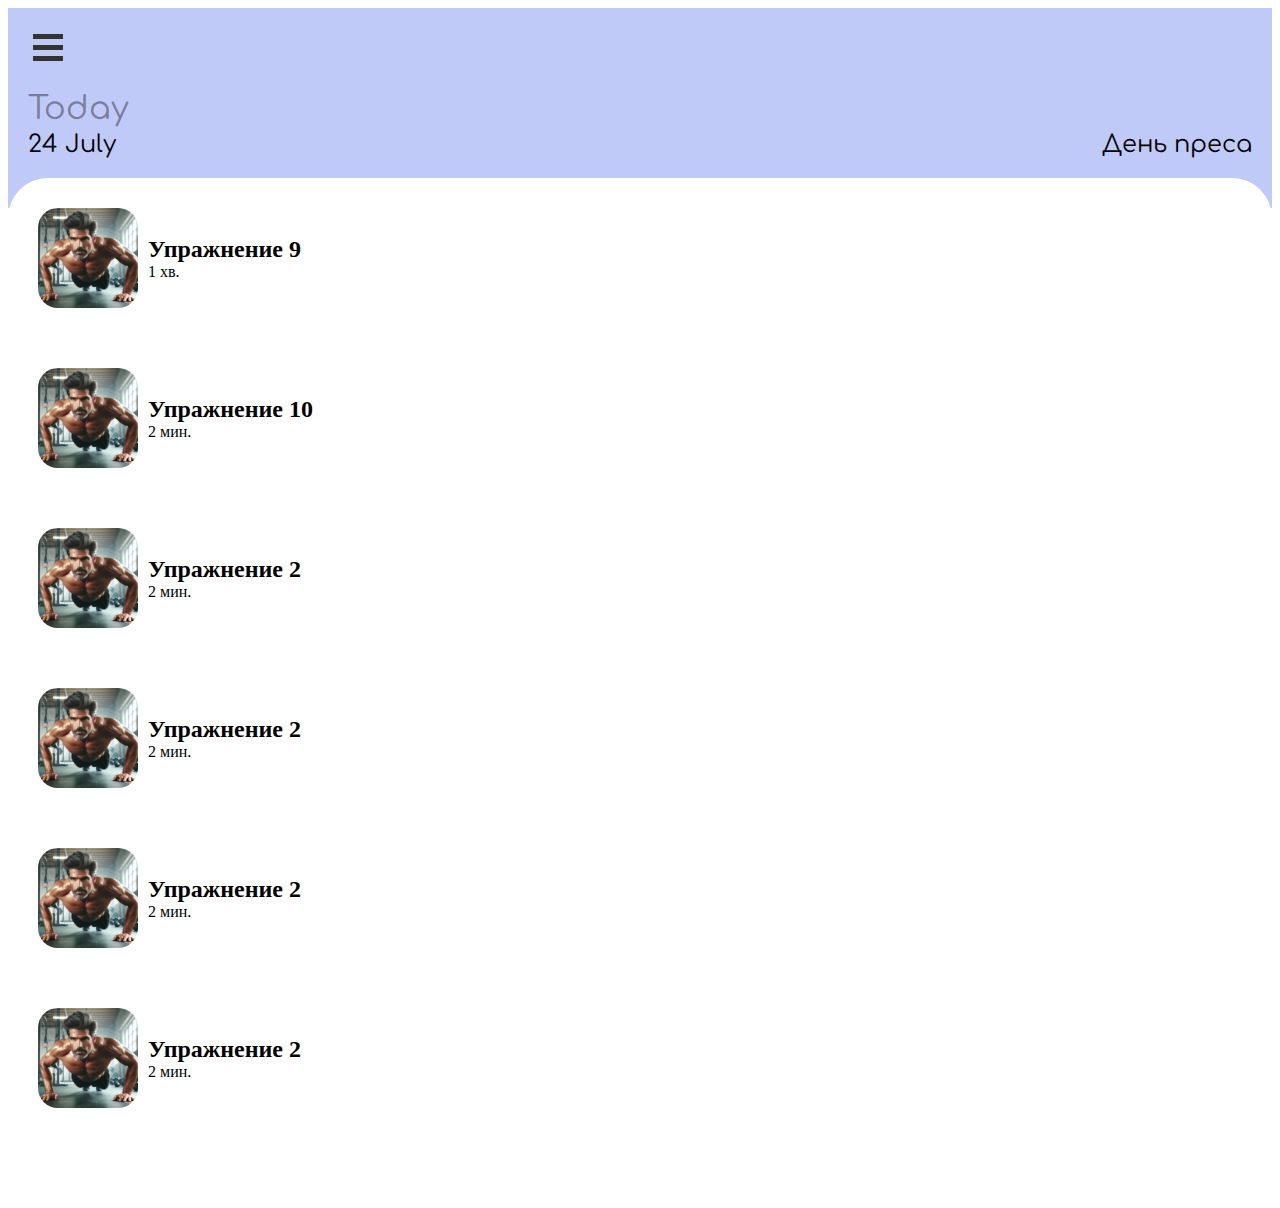
<file: Android_App/index.html>
<!DOCTYPE html>
<html lang="en">
<head>
    <meta charset="UTF-8">
    <meta name="viewport" content="width=device-width, initial-scale=1.0">
    <title>Мой мобильный сайт</title>
    
    <link rel="preconnect" href="https://fonts.googleapis.com">
<link rel="preconnect" href="https://fonts.gstatic.com" crossorigin>
<link href="https://fonts.googleapis.com/css2?family=Roboto:ital,wght@0,100;0,300;0,400;0,500;0,700;0,900;1,100;1,300;1,400;1,500;1,700;1,900&display=swap" rel="stylesheet">
<link rel="stylesheet" href="https://cdnjs.cloudflare.com/ajax/libs/modern-normalize/2.0.0/modern-normalize.min.css" integrity="sha512-4xo8blKMVCiXpTaLzQSLSw3KFOVPWhm/TRtuPVc4WG6kUgjH6J03IBuG7JZPkcWMxJ5huwaBpOpnwYElP/m6wg==" crossorigin="anonymous" referrerpolicy="no-referrer" />
<link href="https://fonts.googleapis.com/css2?family=Comfortaa:wght@300..700&display=swap" rel="stylesheet">
<link rel="stylesheet" href="./style/style.css">
<script>
    // Функция для получения текущей даты и месяца
    function getCurrentDate() {
        var today = new Date();
        var day = today.getDate(); // Получаем день месяца (число)
        var month = today.toLocaleString('default', { month: 'long' }); // Получаем название месяца

        // Выводим текущую дату и месяц на страницу
        document.getElementById('currentDate').innerHTML = day + ' ' + month;
    }

    // Вызываем функцию при загрузке страницы
    window.onload = function() {
        getCurrentDate();
    };
</script>
</head>
<body>
    <header class="header">
        <div class="container header2">
        <div class="container">
            <div class="navbar">
                <div class="menu-toggle" onclick="toggleMenu()">
                    <div class="bar"></div>
                    <div class="bar"></div>
                    <div class="bar"></div>
                </div>
                <div class="close-menu" onclick="toggleMenu()">
                    
                </div>
                <nav class="menu">
                    <ul class="menu-list">
                        <li class="menu-list-li"><a href="./index.html" class="item">Главная</a></li>
                        <li class="menu-list-li"><a href="./html/calendar.html" class="item">Календарь</a></li>
                       
                    </ul>
                </nav>
            </div>
        </div>

        <!-- <div class="logo">
            <img class="logo-img" src="/image/logo.svg" alt="logo">
        </div> -->
    </div>
    <div class="hero-cal-bar flex-container">
        <div class="item-container">
        <h2 class="hero">Today</h2>
        <span class="main-date" id="currentDate"></span>
        </div>
        <div class="day-type" id="workout-type"></div>
    </div>
        </header>
        <section class="sport-section">
            <div id="workout-container"></div>
               
        </section>
        <!-- <iframe class="maps" src="https://www.google.com/maps/embed?pb=!1m18!1m12!1m3!1d40660.34890317473!2d30.38840889930724!3d50.43603766624315!2m3!1f0!2f0!3f0!3m2!1i1024!2i768!4f13.1!3m3!1m2!1s0x40d4cebd5c2c5c69%3A0xac95e56f4da4e2c8!2z0KTRltGC0L3QtdGBINC60LvRg9CxICLQkNC80LDQt9C-0L3QutC4Ig!5e0!3m2!1sru!2sua!4v1711646973745!5m2!1sru!2sua"style="border:0;" allowfullscreen="" loading="lazy" referrerpolicy="no-referrer-when-downgrade"></iframe> -->
        <script src="./script/script.js"></script>
        <script src="./script/calendar.js"></script>
    </body>
</html>
</file>
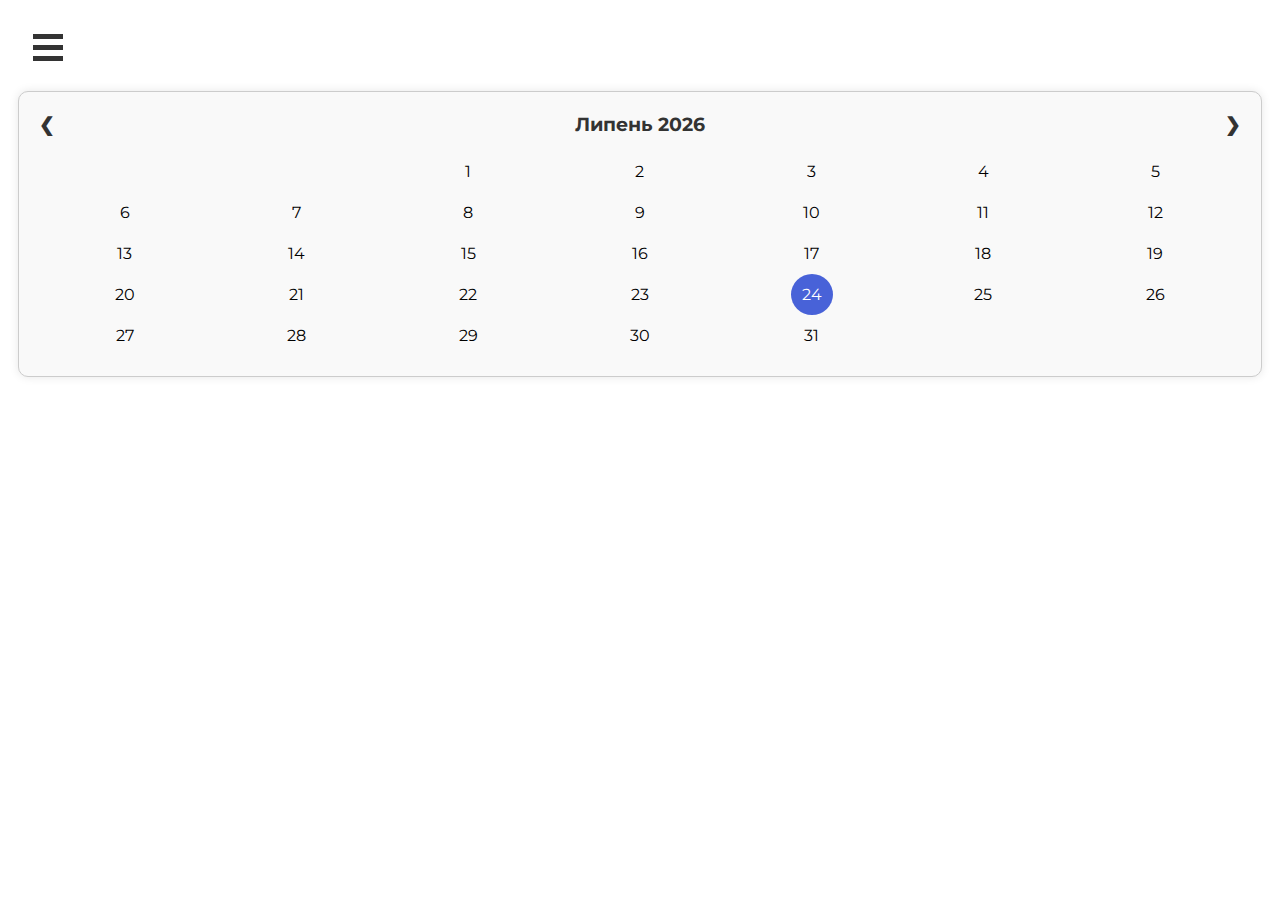
<file: Android_App/html/calendar.html>
<!DOCTYPE html>
<html lang="en">
<head>
    <meta charset="UTF-8">
    <meta name="viewport" content="width=device-width, initial-scale=1.0">
    <title>Календарь</title>
    <link rel="stylesheet" href="../style/style.css">
    <link rel="preconnect" href="https://fonts.googleapis.com">
    <link rel="preconnect" href="https://fonts.gstatic.com" crossorigin>
    <link href="https://fonts.googleapis.com/css2?family=Montserrat&display=swap" rel="stylesheet">
    <link href="https://fonts.googleapis.com/css2?family=Roboto:ital,wght@0,100;0,300;0,400;0,500;0,700;0,900;1,100;1,300;1,400;1,500;1,700;1,900&display=swap" rel="stylesheet">
    <link rel="stylesheet" href="https://cdnjs.cloudflare.com/ajax/libs/modern-normalize/2.0.0/modern-normalize.min.css" integrity="sha512-4xo8blKMVCiXpTaLzQSLSw3KFOVPWhm/TRtuPVc4WG6kUgjH6J03IBuG7JZPkcWMxJ5huwaBpOpnwYElP/m6wg==" crossorigin="anonymous" referrerpolicy="no-referrer" />
</head>
<body>
    <header class="">
        <div class="container header2">
            <div class="container">
                <div class="navbar">
                    <div class="menu-toggle" onclick="toggleMenu()">
                        <div class="bar"></div>
                        <div class="bar"></div>
                        <div class="bar"></div>
                    </div>
                    <div class="close-menu" onclick="toggleMenu()">
                        
                    </div>
                    <nav class="menu">
                        <ul class="menu-list">
                            <li class="menu-list-li"><a href="../index.html" class="item">Главная</a></li>
                            <li class="menu-list-li"><a href="../html/calendar.html" class="item">Календарь</a></li>
                      
                        </ul>
                    </nav>
                </div>
            </div>
    </header>
    <div class="container">
        <div class="calendar" id="calendar"></div>
        
    </div>
   

    <script src="../script/script.js"></script>
</body>
</html>
</file>
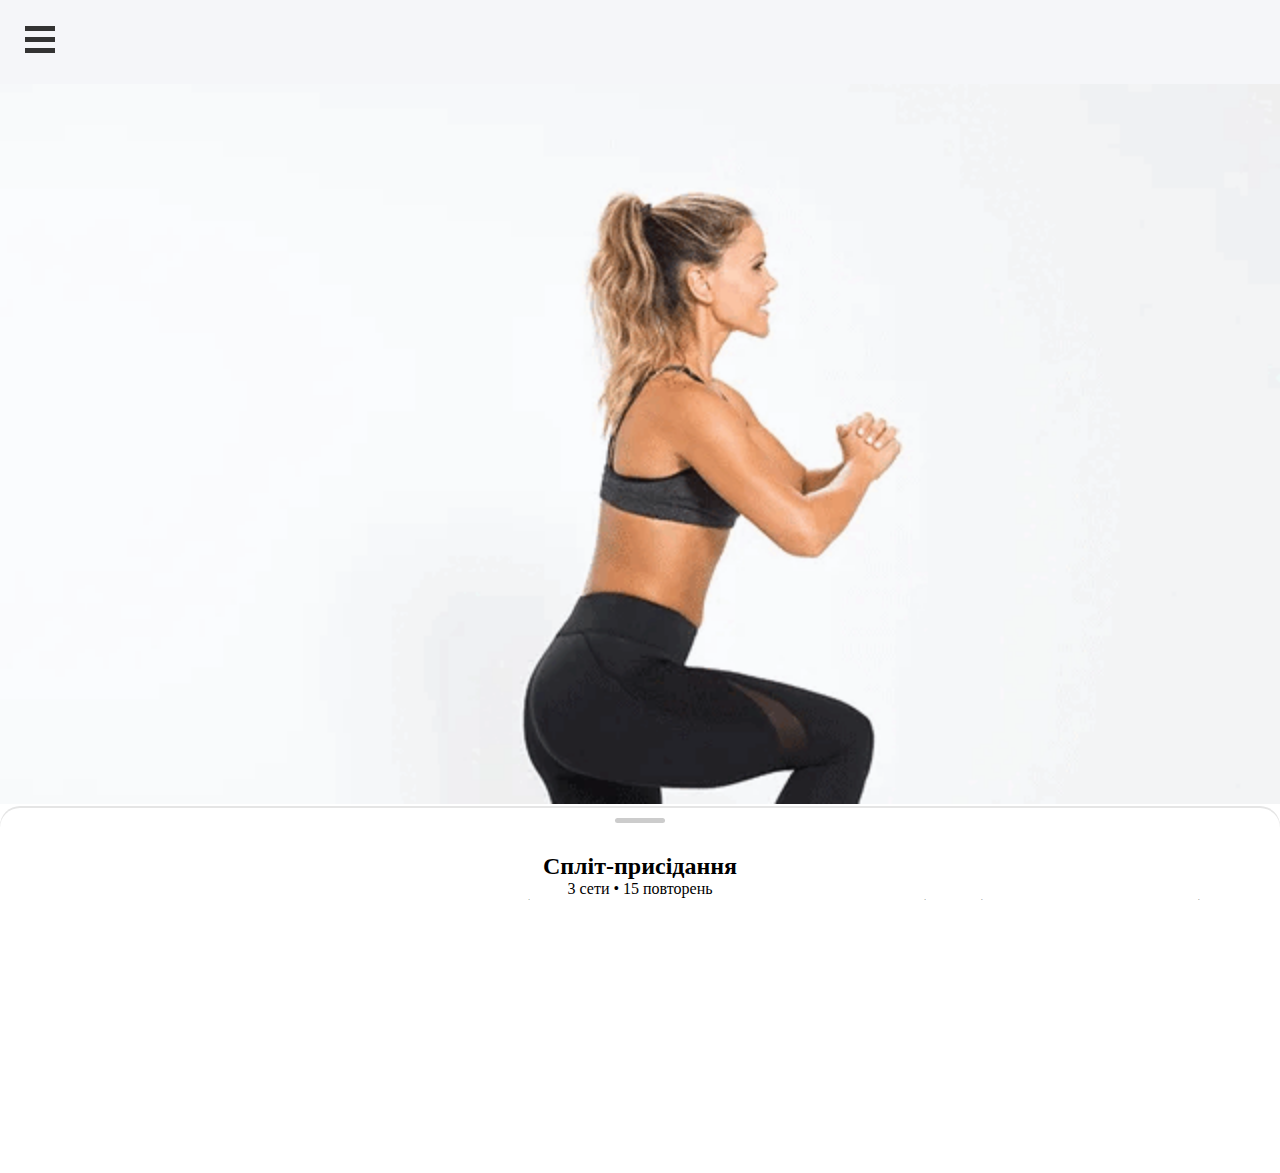
<file: Android_App/html/split-squat.html>
<!DOCTYPE html>
<html lang="en">
<head>
    <meta charset="UTF-8">
    <meta name="viewport" content="width=device-width, initial-scale=1.0">
    <title>-</title>
    <link rel="stylesheet" href="../style/style.css">
    <link rel="preconnect" href="https://fonts.googleapis.com">
    <link rel="preconnect" href="https://fonts.gstatic.com" crossorigin>
    <link href="https://fonts.googleapis.com/css2?family=Montserrat&display=swap" rel="stylesheet">
    <link href="https://fonts.googleapis.com/css2?family=Roboto:ital,wght@0,100;0,300;0,400;0,500;0,700;0,900;1,100;1,300;1,400;1,500;1,700;1,900&display=swap" rel="stylesheet">
    <link rel="stylesheet" href="https://cdnjs.cloudflare.com/ajax/libs/modern-normalize/2.0.0/modern-normalize.min.css" integrity="sha512-4xo8blKMVCiXpTaLzQSLSw3KFOVPWhm/TRtuPVc4WG6kUgjH6J03IBuG7JZPkcWMxJ5huwaBpOpnwYElP/m6wg==" crossorigin="anonymous" referrerpolicy="no-referrer" />
<style>
    header{
        background-color: #f5f6f9;
        padding-bottom: 1px;
    }
    .container {
    position: relative;
    width: 100%;
    height: 100%;

}
body, html {
    margin: 0;
    padding: 0;
    width: 100%;
    height: 100%;
 
    overflow: hidden;
}
</style>
</head>
<body>
    <header class="">
        <div class="container header2">
            <div class="container">
                <div class="navbar">
                    <div class="menu-toggle" onclick="toggleMenu()">
                        <div class="bar"></div>
                        <div class="bar"></div>
                        <div class="bar"></div>
                    </div>
                    <div class="close-menu" onclick="toggleMenu()">
                        
                    </div>
                    <nav class="menu">
                        <ul class="menu-list">
                            <li class="menu-list-li"><a href="../index.html" class="item">Главная</a></li>
                            <li class="menu-list-li"><a href="../html/calendar.html" class="item">Календарь</a></li>
                    
                        </ul>
                    </nav>
                </div>
            </div>
    </header>
    
   <section>
    <img class="gif" src="../image/gif/gif.gif" alt="">
    <div class="container">
        <div class="content">
    
        </div>
        <div id="panel" class="panel">
            <div class="handle"></div>
            <div class="panel-content">
                <h2>Спліт-присідання</h2>
                <p>3 сети &bull; 15 повторень</p>
                <p>Спліт присідання - це варіація класичних присідань, яка включає в себе розташування однієї ноги попереду, а іншої - позаду, ніби ви робите крок. Ця позиція дозволяє більш інтенсивно працювати над м’язами передньої ноги, зокрема квадрицепсами, а також задіює сідничні м’язи та м’язи задньої частини стегна задньої ноги.
                    <br>
                    Ось як правильно виконувати спліт присідання:
                    <br>
                    <ol>
                        <li>Станьте прямо, ноги на ширині плечей.</li>
                        <li>Візьміть крок вперед однією ногою, зберігаючи тулуб прямим.</li>
                        <li>Повільно опустіться вниз, згинаючи обидва коліна до кута приблизно 90 градусів. Переднє коліно повинно бути прямо над стопою, а заднє коліно майже торкатися підлоги.</li>
                        <li>Поверніться у вихідне положення, витягуючи передню ногу.</li>
                    </ol>
                    Пам’ятайте, що важливо зберігати правильну форму, щоб уникнути травм та максимізувати ефективність вправи. Також ви можете додати вагу, використовуючи гантелі або штангу, щоб збільшити інтенсивність.</p>
            </div>
        </div>
    </div>
    <script src="../script/hotaby3.js"></script>
    <script src="../script/script.js"></script>
</body>
</html>
</file>
<file: Android_App/style/style.css>
/* Global !!!!!!!!!!!!!!!!!!!!!!!!!!!!!!!!!!!!!!!!!!!!!!!!!!!!!!!!!!!!!!!!!!!!!!!!!!!!!!!!!!!!!!!!!*/
body{
    overflow-x: hidden; /* Блокируем горизонтальную прокрутку */
}
ul {
    list-style: none;
    margin-top: 0;
    margin-bottom: 0;
    padding: 0;
  
  }

  a {
    color: inherit;
    text-decoration: none;
  }
  h1,
  h2,
  h3,
  h4,
  h5,
  h6,
  p {
    margin-top: 0;
    margin-bottom: 0;
  } 

  
.flex-container{
    display: flex;
}
.header {
    background-color: #c0caf8;
    /* padding-bottom: 20px; */
    height: 200px;
    /* border-bottom-left-radius: 20px ;
    border-bottom-right-radius: 20px ; */

    margin-bottom: 10px;
}

.header2{
    display: flex;
    padding: 5px;
    padding-top: 20px;

    margin-bottom: 20px;
    margin-left: 20px;
   
}
.hero{
    font-family: "Comfortaa", sans-serif;
    font-optical-sizing: auto;
    font-weight: 400;
    font-style: normal;
    margin-bottom: 5px;

    font-size: xx-large;
    color: rgba(0, 0, 0, 0.4);
    
}

.logo{
 margin-left: 110px;
}
.logo-img{
   width: 100px;
   height: 60px;
   text-align: center;
   object-fit: cover;
;
   
    
}
.menu {
    position: fixed;
    top: 0;
    left: -250px;
    width: 250px;
    height: 100%;
    background-color: rgba(0, 0, 0, 0.8);
    padding: 20px;
    box-sizing: border-box;
    z-index: 999;
    transition: left 0.3s ease;
}

.menu.active {
    left: 0;
}

.menu .item {
    font-family: "Roboto", sans-serif;
    font-weight: 400;
    font-style: normal;
}

.menu ul li {
    margin-bottom: 10px;
}

.menu ul li a {
    color: #fff;
    text-decoration: none;
    font-size: 18px;
}

.menu-toggle {
    cursor: pointer;
}

.navbar {
    height: 32px;
    width: 35px;
}
.bar {
    width: 30px;
    height: 5px;
    background-color: #333;
    margin: 6px 0;
    transition: 0.4s;
}

.menu-toggle {
    /* cursor: pointer; */
    transition: transform 0.3s ease; /* Добавляем плавную анимацию для сдвига */
}

.menu-toggle.active {
    transform: translateX(250px); /* Сдвигаем кнопку вправо при активации */
}

.main-date{
    font-family: "Comfortaa", sans-serif;
    font-optical-sizing: auto;
    font-weight: 400;
    font-style: normal;
    
    font-size: x-large;
}
.hero-cal-bar{
    margin-left: 20px;
    margin-right: 20px;
    justify-content: space-between;
}

.day-type{
    align-self: flex-end;

    font-family: "Comfortaa", sans-serif;
    font-optical-sizing: auto;
    font-weight: 400;
    font-style: normal;
    
    font-size: x-large;
}

/* Sport LIST !!!!!!!!!!!!!!!!!!!!!!!!!!!!!!!!!!!!!!!!!!!!!!!!!!!!!!!!!!!!!!!!!!!!!!!!!!!!! */
.sport-section{
    position: relative;
    bottom: 40px;
    
    background-color: #fff;

    border-radius: 40px;
}

.stort-list {
    list-style-type: none;
}
.stort-list a{
    display: flex;
    align-items: center;
}
.list-cell{
    display: flex;
    align-items: center;
}

.imag{
    width: 100px;
    margin-right: 10px;

    border-radius: 20px;


}
.list-cell .text{
    text-align: center;

}
.text h2 {
    margin: 0; /* Убираем внешние отступы у h2 */
}

.text p {
    margin: 0; /* Убираем внешние отступы у p */
}

.stort-list .item{
    display: flex;
    align-items: center;

    margin-left: 30px;
    margin-bottom: 60px;
}
.stort-list .item:first-child{
    padding-top: 30px;
}

/* Календарь !!!!!!!!!!!!!!!!!!!!!!!!!!!!!!!!!!!!!!!!!!!!!!!!!!!!!!!!!!!!!!!!!!!!!!!!!!!!!!!!!!!!!! */
.container {
    text-align: center;
}

.calendar {
    margin: 10px;
    margin-top: 20px;
    border: 1px solid #ccc;
    border-radius: 10px;
    padding: 20px;
    background-color: #f9f9f9;
    box-shadow: 0px 0px 10px rgba(0, 0, 0, 0.1);
}

.month {
    display: flex;
    justify-content: space-between;

    font-family: "Montserrat", sans-serif;
    font-optical-sizing: auto;
    font-weight: 400;
    font-style: normal;

    font-size: 1.2em;
    font-weight: bold;
    margin-bottom: 15px;
    color: #333;
}

.days {
    font-family: "Montserrat", sans-serif;
    font-optical-sizing: auto;
    font-weight: 400;
    font-style: normal;

    display: grid;
    grid-template-columns: repeat(7, 1fr);
    justify-items: center;  
}

.day {
    padding: 10px;
    border: 1px solid transparent;
    transition: background-color 0.3s ease;
}

.day.current-day {
    background-color: #4862d8; /* Цвет выделения для текущего дня */
    color: white;
    border-radius: 50%;
}

.day:hover {
    background-color: #eee;
}

.maps {
    height: 400px;
    width: 100%;
}


/* /////////////////// GIF  /////////////////// */


.gif{
    width: 100%;
    height: 80vh;    
    object-fit: cover;
}




.content {
    width: 100%;
    height: 100%;
}


.panel {
    position: absolute;
    bottom: 0;
    left: 0;
    width: 100%;
    height: 300px;
    background-color: white;
    border-top-left-radius: 20px;
    border-top-right-radius: 20px;
    box-shadow: 0 -2px 0px rgba(0, 0, 0, 0.1);
    transform: translateY(100%);
    transition: transform 0.3s ease-in-out;
}

.panel.open {
    transform: translateY(0);
}

.handle {
    width: 50px;
    height: 5px;
    background-color: #ccc;
    border-radius: 2.5px;
    margin: 10px auto;
    cursor: pointer;
}

.panel-content {
    padding: 20px;
    text-align: center;
    height: calc(100% - 0px); 
    overflow-y: auto;
}
</file>
